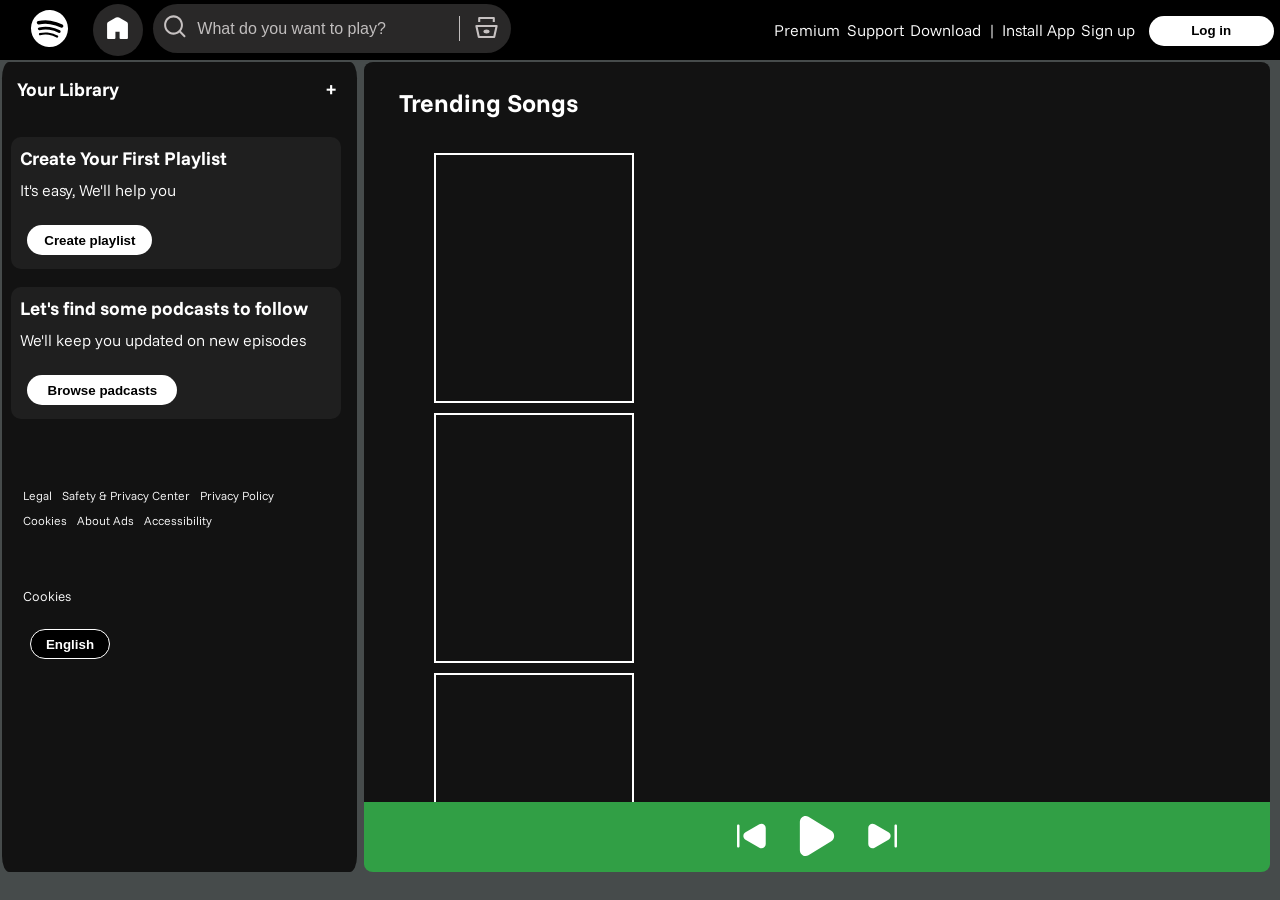
<file: legacy-2025/home.html>
<!DOCTYPE html>
<html lang="en">
  <head>
    <meta charset="UTF-8" />
    <meta name="viewport" content="width=device-width, initial-scale=1.0" />
    <link rel="stylesheet" href="style.css" />
    <link rel="stylesheet" href="gen_style.css" />
    <script src="script.js"></script>
    <title>SPOTIFY</title>
  </head>
  <body>
    <nav class="navbar">
      <div class="navsec navsec-left">
        
        <button class="logo navbtn"><img src="spotify.svg" alt="Spotify"></button>

        <button class="home"><img src="home.svg" alt="Home"></button>
        
        <div class="search">
          <div class="search-svg"><img src="search.svg" alt="Search"></div>
          
          <input type="text" placeholder="What do you want to play? " class="inpu"></input>
          
          <div class="divider"></div>

          <div class="browse-svg"><img src="browse.svg" alt="Browse playlist"></div>
          
        </div>
        
      </div>  

      <div class="navsec navsec-right">
        
        <span class="whitetext">Premium</span>
        <span class="whitetext">Support</span>
        <span class="whitetext">Download</span>
        <span class="whitetext">|</span>
        <span class="whitetext">Install App</span>
        <span class="whitetext">Sign up</span>
        <button class="btn">Log in</button>

      </div>  
    </nav>


    <div class="section">
      <div class="section-left">
        <div class="container-left">
          <div class="whitetext text1">
            <span><h3>Your Library</h3></span>
            <span><h3>+</h3></span>
          </div>

          <div class="whitetext text2 scroll">
            <div class="browse whitetext">
              <h3>Create Your First Playlist</h3>
              <h4 class="makeitlight">It's easy, We'll help you</h4>
              <button class="btn">Create playlist</button>
            </div>

            <div class="browse">
              <h3>Let's find some podcasts to follow</h3>
              <h4 class="makeitlight">
                We'll keep you updated on new episodes
              </h4>
              <button class="btn stre">Browse padcasts</button>
            </div>
          </div>

          <div class="whitetext text3">
            <span>Legal</span>
            <span>Safety & Privacy Center</span>
            <span>Privacy Policy</span>
            <span>Cookies</span>
            <span>About Ads</span>
            <span>Accessibility</span>
          </div>

          <div class="whitetext text4">
            <span class="cook">Cookies</span>
            <button class="btn-black btn">English</button>
          </div>

        </div>
      </div>
      
      <!-- <div class="underScrollbar"> -->
      <div class="section-right">
        <h1 class="whitetext">Trending Songs</h1>
        <div class="playlist">
          <div class="card"> </div>
          <div class="card"> </div>
          <div class="card"> </div>
          <div class="card"> </div>
          <div class="card"> </div>
          <div class="card"> </div>
          <div class="card"> </div>
        </div>

        <div class="songlist whitetext">
          <ul class = "table">
            <!-- TEST LI -->
            <!-- <li> 
              <img src="MUSIC.svg" alt=" ">
              song name<br>
              artist
              <img src="SONG.svg" alt=" ">
            </li> -->

          </ul>
        </div>

  

        <div class="playmenu">
          <button class="boot navbtn"><img src="previous.svg" alt="Previous"></button>

          <button onclick="main()" ondoubleclick class="boot navbtn"><img src="play.svg" alt="Play"></button>

          <button class="boot navbtn"><img src="next.svg" alt="Next"></button>

        </div>

      </div>
    </div>
  <!-- </div> -->
  </body>
</html>
</file>
<file: legacy-2025/style.css>
@import url('https://fonts.googleapis.com/css2?family=Funnel+Sans:ital,wght@0,300..800;1,300..800&display=swap');

body{
    background-color: rgb(70, 75, 75);
}

.section{
    display: flex;
    flex-direction: row;
    justify-content: space-between;
    /* margin-top: 50px; */
    height: 90vh;
    max-height: auto;
    width: 100%;
    gap: 3px;
    /* padding: 20px; */
    /* background-color: rgb(255, 255, 255); */
}
.section .section-right{
    height: 100%;
    overflow-y: auto;
    width: 71.6%;
    /* padding: 11px; */
    border-radius: 1%;
    margin: 2px;
    margin-right: 10px;
    background-color: rgb(18, 18, 18);
}

.section .section-left{
    height: 100%;
    width: 28%;
    border-radius: 2%;
    margin: 2px;
    background-color: rgb(18, 18, 18);
}

.container-left{
    /* border: 2px white solid; */
    height: 95%;
    width: 95%;
    margin: 6px;
    display: flex;
    flex-direction: column;
    /* justify-content: center; */
     
    
}

.whitetext{ 
    color: white;
    /* border: 2px royalblue dotted; */
    font-family: "Funnel Sans", sans-serif;
    font-optical-sizing: auto;
    font-weight: lighter;
    font-style: normal;
}

.text1{
    display: flex;
    padding: 9px;
    justify-content: space-between;
    height: 50px;
    width: 100%;
    
}

.text2{
    display: flex;
    flex-direction: column;
    height: 300px;
    width: 100%;
    margin-top: 10px;
    justify-content: space-around;
    align-content: center;
    align-items: center;
    

}

.browse{
    background-color: rgb(31, 31, 31);
    height: 44%;
    width: 98%;
    margin: 2px;
    border-radius: 10px;
    display: flex;
    flex-direction: column;
    padding: 9px;
    gap: 10px;
}

.text3{
    height: 70px;
    width: 80%;
    margin: 15px;
    margin-top: 60px;
    font-size: 12px;
    display: flex;
    flex-direction: row;
    gap: 10px;
    align-content: flex-start;
    flex-wrap: wrap;

}

.text4{
    display: flex;
    flex-direction: column;
    margin: 15px;
    gap: 10px;
}

.cook{
    font-size: smaller;
}


.btn{
    background-color: white;
    margin-top: 15px;
    margin-left: 7px;
    border-radius: 15px;
    width: 125px;
    height: 30px;
    font-weight: 775;
}

.btn-black{
    background-color: black;
    border: 1px white solid;
    color: white;
    width : 80px;
    /* margin-left: 10px; */
}

.stre{
    width: 150px;
}

.navbar{
    height: 60px;
    width: 100%;
    /* border: 1px white solid; */
    box-sizing: border-box;
    display: flex;
    flex-direction: row;
    justify-content: space-between;
    align-content: center;
    align-items: center;
    background-color: black;
}

.navsec{
    /* border: 1px white solid; */
    height: 87%;
    width: 40%;


}

.navsec-left img{
    height: 70%;
    width: auto;
}

.navsec-left{
    display: flex;
    flex-direction: row;
    width: 40%;
    gap: 10px;
    margin-left: 31px;
}

.navbtn{
    border: none;
    background: none;
    padding: 0;
    cursor: pointer;
}

.home{
    background: rgb(41, 40, 40);
    padding: 8px;
    width: 50px;
    border-radius: 50%;
    margin-left: 15px;
}

.search{
    display: flex;
    flex-direction: row;
    /* align-items:center; */
    /* align-content: center; */
    background-color: rgb(41, 40, 40);
    width: 70%;
    height: 95%;
    border-radius: 30px;

}

.search .search-svg img{
    height: 50%;
    margin: 10px;
    
    width: auto;
}

.inpu{
    background: none ;
    width : 80%;
    font-size: medium;
    color: rgb(218, 214, 214);
    font-weight: 500;
}

.inpu::placeholder{
    font-size: medium;
    color: rgb(193, 190, 190);
    font-weight: 400;
}

.inpu:focus{
    outline: none;
    border: none;
}

.divider{
    width: 1px;
    height: 25px;
    background-color: rgb(193, 190, 190);
    margin-top: 12px;
    font-size: medium;
    color: rgb(193, 190, 190);
    font-weight: 300;
}

.browse-svg{
    margin: 12px;
    margin-left: 15px;
    height: 35px;
}

.navsec-right{
    display: flex;
    flex-direction: row;
    box-sizing: border-box;
    align-items: center;
    flex-wrap: nowrap;
    justify-content: space-evenly;

}

.navsec-right>.btn{
   margin-top: 1px;
}


.section-right>h1, .songlist{
    font-weight:700;
    font-size: 25px;
    padding: 25px;
    margin-left: 10px;
}

.section-right{
    position: relative;
    box-sizing: border-box;
    max-height: auto;
}
.playmenu{
    height: 70px;
    width: 100%;
    background-color: #319f45;
    position: sticky;
    bottom: 0.1px;
    /* margin: 0 3px; */
    display: flex;
    flex-direction: row;
    /* flex-wrap: wrap; */
    box-sizing: border-box;
    align-items: center;
    align-content: center;
    justify-content: center;
    gap : 25px;

}

.boot>img{
    /* position: relative; */
    height: 40px;
    width: auto;

}
.card{
    border: 2px white solid;
    height: 250px;
    width: 200px;
    margin: 10px;
    margin-left: 70px;

}
.songlist{
    margin: 10px;
    margin-left: 30px;
    
}

.songlist ul{
    list-style-type: none;
}

.table>li>img {
    height:40px;
    width:auto;
}
.table>li{
    display: flex;
    flex-direction: row;
    padding: 30px;
    gap: 20px;
    justify-content: space-between;
    width: 48%;
    height: auto;
    border: white 2px solid;
    border-radius: 50px;
    cursor: pointer;

}

.table{
    display: flex;
    flex-wrap: wrap;
    gap: 20px;
    padding: 10px;
}
</file>
<file: legacy-2025/gen_style.css>
*{
    border: 0;
    margin: 0;
    padding: 0;
    box-sizing: border-box;
}

.makeitlight{
    font-weight: 300;
}

:root {
    --decorative-base: #FFFFFF;
  }

::-webkit-scrollbar{
    width: 20px;
}

::-webkit-scrollbar-track{
    background: black;
}

::-webkit-scrollbar-thumb{
    background: green;
    height: 100px;
}
</file>
